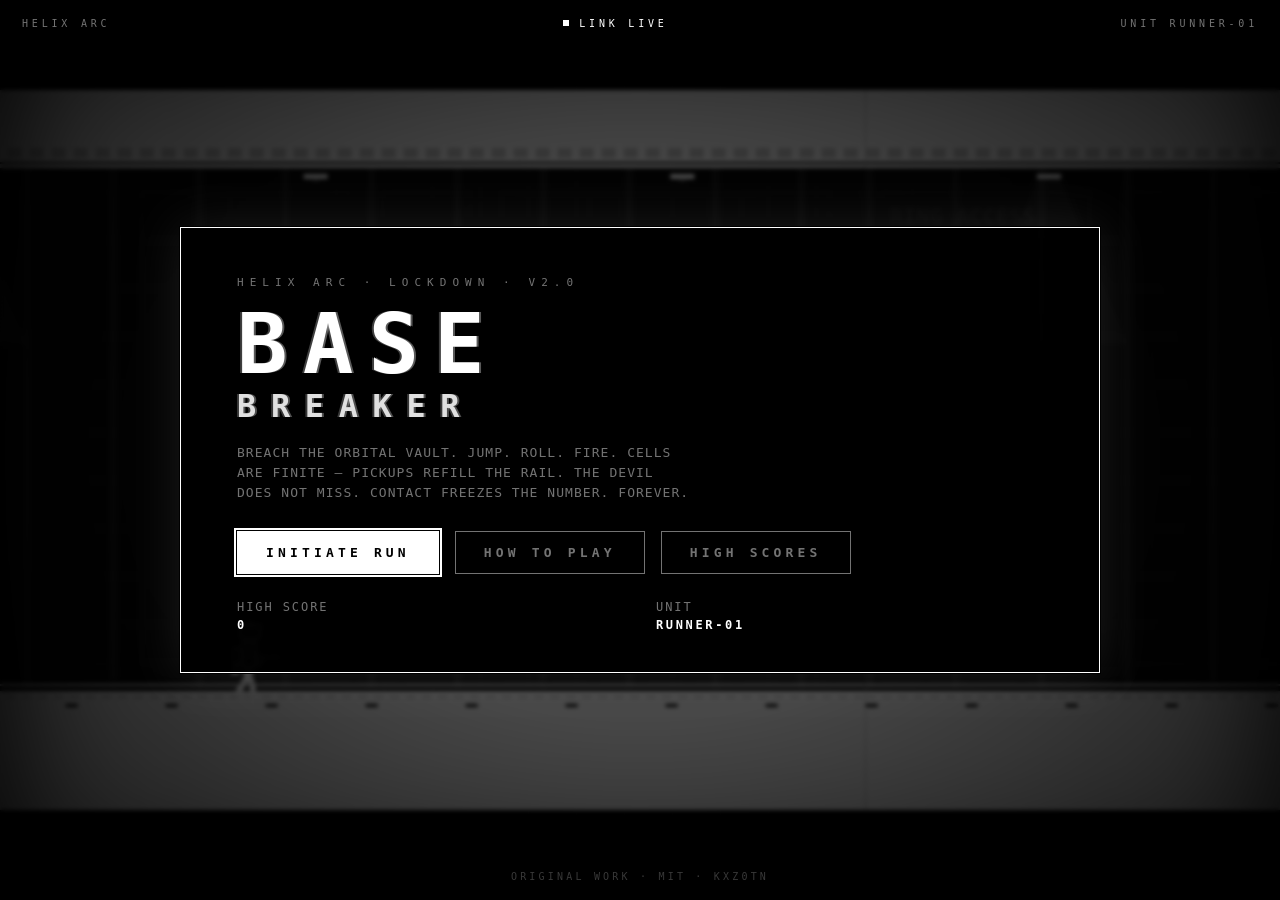
<file: index.html>
<!DOCTYPE html>
<!--
  BASEBREAKER v2.0
  Copyright (c) 2026 kxz0tn
  SPDX-License-Identifier: MIT

  100% original HTML5 Canvas endless runner.
  No third-party assets, fonts, audio, libraries, or CDNs.
-->
<html lang="en">
  <head>
    <meta charset="UTF-8" />
    <meta
      name="viewport"
      content="width=device-width, initial-scale=1, maximum-scale=1, user-scalable=no, viewport-fit=cover"
    />
    <meta name="format-detection" content="telephone=no" />
    <meta name="theme-color" content="#000000" />
    <meta name="mobile-web-app-capable" content="yes" />
    <meta name="apple-mobile-web-app-capable" content="yes" />
    <meta name="apple-mobile-web-app-title" content="BASEBREAKER" />
    <meta name="apple-mobile-web-app-status-bar-style" content="black-translucent" />
    <meta
      name="description"
      content="BASEBREAKER v2.0 — original monochrome industrial endless runner. Jump. Roll. Fire."
    />
    <meta name="author" content="kxz0tn" />
    <link rel="canonical" href="https://kxz0tn.github.io/basebreaker/" />
    <link rel="icon" href="favicon.svg" type="image/svg+xml" />
    <link rel="icon" href="favicon-32.png" type="image/png" sizes="32x32" />
    <link rel="apple-touch-icon" href="apple-touch-icon.png" />
    <link rel="manifest" href="site.webmanifest" />
    <meta property="og:type" content="website" />
    <meta property="og:site_name" content="BASEBREAKER" />
    <meta property="og:url" content="https://kxz0tn.github.io/basebreaker/" />
    <meta property="og:title" content="BASEBREAKER v2.0 — Jump. Roll. Fire." />
    <meta
      property="og:description"
      content="Breach Helix Arc. Keep your flow. Cells are finite — pickups refill the rail. The Devil does not miss."
    />
    <meta property="og:image" content="https://kxz0tn.github.io/basebreaker/og.png" />
    <meta property="og:image:type" content="image/png" />
    <meta property="og:image:width" content="1200" />
    <meta property="og:image:height" content="630" />
    <meta name="twitter:card" content="summary_large_image" />
    <meta name="twitter:title" content="BASEBREAKER v2.0 — Jump. Roll. Fire." />
    <meta
      name="twitter:description"
      content="Original monochrome industrial endless runner. Breach the orbital vault."
    />
    <meta name="twitter:image" content="https://kxz0tn.github.io/basebreaker/og.png" />
    <title>BASEBREAKER v2.0</title>
    <link rel="stylesheet" href="css/style.css" />
    <script type="application/ld+json">
      {
        "@context": "https://schema.org",
        "@type": "VideoGame",
        "name": "BASEBREAKER",
        "alternateName": "Basebreaker v2.0",
        "description": "Original monochrome industrial endless runner. Jump. Roll. Fire.",
        "url": "https://kxz0tn.github.io/basebreaker/",
        "image": "https://kxz0tn.github.io/basebreaker/og.png",
        "author": { "@type": "Person", "name": "kxz0tn" },
        "gamePlatform": ["Web Browser", "PC", "Mobile"],
        "genre": ["Endless runner", "Action"],
        "playMode": "SinglePlayer",
        "applicationCategory": "Game",
        "operatingSystem": "Any",
        "offers": { "@type": "Offer", "price": "0", "priceCurrency": "USD" }
      }
    </script>
  </head>
  <body class="menu-open">
    <div id="stage">
      <canvas id="gl" width="1280" height="720"></canvas>
    </div>

    <div id="fx-scan"></div>
    <div id="fx-vignette"></div>
    <div id="fx-damage"></div>
    <div id="fx-flash"></div>
    <div id="fx-glitch"></div>

    <div id="boot" class="panel">
      <div class="boot-log" id="boot-log">
        <div>BASEBREAKER  v2.0  //  COLD START</div>
      </div>
    </div>

    <div id="title" class="panel hidden">
      <div class="site-rail">
        <span>HELIX ARC</span>
        <span class="live">Link Live</span>
        <span>Unit Runner-01</span>
      </div>
      <div class="frame">
        <div class="kicker">HELIX ARC  ·  LOCKDOWN  ·  <span id="ver-tag">v2.0</span></div>
        <h1 class="logo">
          <span>BASE</span>
          <span class="sub">BREAKER</span>
        </h1>
        <p class="tag">
          Breach the orbital vault. Jump. Roll. Fire. Cells are finite —
          pickups refill the rail. The Devil does not miss. Contact
          freezes the number. Forever.
        </p>
        <div class="row">
          <button class="btn" id="btn-start" type="button">Initiate Run</button>
          <button class="btn ghost" id="btn-how" type="button">How to Play</button>
          <button class="btn ghost" id="btn-scores" type="button">High Scores</button>
        </div>
        <div class="meta">
          <div>High Score<b id="hiscore">0</b></div>
          <div>Unit<b>RUNNER-01</b></div>
        </div>
      </div>
      <div class="credit">Original work · MIT · kxz0tn</div>
    </div>

    <div id="how" class="panel hidden">
      <div class="frame wide">
        <div class="kicker">PROTOCOL</div>
        <h1 class="logo"><span>HOW TO PLAY</span></h1>
        <p class="tag">The corridor does not wait. Actions only — no steering.</p>
        <div class="howto">
          <div class="ctrl">
            <div class="glyph">
              <div class="chev up"></div>
            </div>
            <div class="lab">Jump</div>
            <div class="sub">W / ↑ / Swipe Up</div>
            <div class="glyph" style="height: 36px">
              <div class="keys">
                <span class="key">W</span>
                <span class="key">↑</span>
              </div>
            </div>
          </div>
          <div class="ctrl">
            <div class="glyph">
              <div class="chev down"></div>
            </div>
            <div class="lab">Roll</div>
            <div class="sub">S / ↓ / Swipe Down<br />Short slide under lintels</div>
            <div class="glyph" style="height: 36px">
              <div class="keys">
                <span class="key">S</span>
                <span class="key">↓</span>
              </div>
            </div>
          </div>
          <div class="ctrl">
            <div class="glyph">
              <div class="tap-ring"></div>
            </div>
            <div class="lab">Shoot</div>
            <div class="sub">Space / Tap<br />Cells refill on pickups</div>
            <div class="glyph" style="height: 36px">
              <div class="keys">
                <span class="key">SPC</span>
              </div>
            </div>
          </div>
        </div>
        <p class="tag">
          ROLL under low lintels. Duck floating slap panes. A clip is
          a short stumble — you never go down. FIRE the rail at marked
          seals and the Devil. Seals cannot be jumped or rolled. The
          Devil takes 3–5 hits; miss the window and it takes you.
          Lasers, pits, fields, and contact still kill.
          Menus: Arrows / WASD to move · Enter / Space to confirm · Esc to back.
          Pause: Esc / P &nbsp;·&nbsp; Mute: M &nbsp;·&nbsp; Scanlines: G
        </p>
        <div class="row">
          <button class="btn" id="btn-how-start" type="button">Initiate Run</button>
          <button class="btn ghost" id="btn-how-back" type="button">Back</button>
        </div>
      </div>
    </div>

    <div id="scores" class="panel hidden">
      <div class="frame">
        <div class="kicker">ARCHIVE</div>
        <h1 class="logo"><span>HIGH SCORES</span></h1>
        <div class="score-list" id="score-list"></div>
        <div class="row">
          <button class="btn ghost" id="btn-scores-back" type="button">Back</button>
        </div>
      </div>
    </div>

    <div id="hud">
      <div class="hud-corner tl"></div>
      <div class="hud-corner tr"></div>
      <div class="hud-corner bl"></div>
      <div class="hud-corner br"></div>
      <div class="wave-pip">SECTOR <b id="hud-sector">01</b> <span id="hud-sector-name">RING ACCESS</span></div>
      <div class="hud-top">
        <div>Score<div class="val" id="hud-score">0</div></div>
        <div>Mult<div class="val" id="hud-mult">x1.0</div></div>
        <div>Range<div class="val" id="hud-dist">0 M</div></div>
      </div>
      <div class="hud-right-meta">
        Best
        <b id="hud-best">0</b>
      </div>
      <div class="cross"></div>
      <div id="toast"></div>
      <div class="hud-left">
        <div class="bar-label"><span>Flow</span><span id="hud-flow-val">00</span></div>
        <div class="bar"><i id="bar-flow"></i></div>
        <div class="speed"><span id="hud-speed">0</span><small>M/S</small></div>
        <div class="threat" id="hud-boost"></div>
        <div class="threat" id="hud-threat">QUIET</div>
      </div>
      <div class="hud-ammo" id="hud-ammo">
        <div class="bar-label"><span>Cells</span><span id="hud-ammo-val">06</span></div>
        <div class="bar ammo"><i id="bar-ammo"></i></div>
      </div>
    </div>

    <div id="touch-ui" class="hidden">
      <button class="pad" id="pad-jump" type="button">Jump</button>
      <button class="pad" id="pad-roll" type="button">Roll</button>
    </div>

    <div id="pause" class="panel hidden">
      <div class="frame">
        <div class="kicker">HOLD</div>
        <h1 class="logo"><span>PAUSED</span></h1>
        <p class="tag">The vault does not pause. The grid does, for now.</p>
        <div class="row">
          <button class="btn" id="btn-resume" type="button">Resume</button>
          <button class="btn ghost" id="btn-restart" type="button">Restart Run</button>
          <button class="btn ghost" id="btn-menu-pause" type="button">Main Menu</button>
          <button class="btn ghost" id="btn-mute-pause" type="button">Mute</button>
        </div>
      </div>
    </div>

    <div id="over" class="panel hidden">
      <div class="frame over-frame">
        <div class="over-body">
          <div class="kicker">SIGNAL CUT</div>
          <h1 class="logo over-logo"><span>RUN ENDED</span></h1>
          <div class="stats">
            <div class="stat"><span>Final Score</span><b id="over-score">0</b></div>
            <div class="stat"><span>Distance</span><b id="over-dist">0 M</b></div>
            <div class="stat"><span>Time</span><b id="over-time">00:00</b></div>
          </div>
          <p class="flavor" id="over-flavor"></p>
          <div class="meta">
            <div>Best Recorded<b id="over-hiscore">0</b></div>
            <div>Peak Mult<b id="over-mult">x1.0</b></div>
          </div>
        </div>
        <div class="over-actions">
          <div class="row">
            <button class="btn" id="btn-retry" type="button">Retry</button>
            <button class="btn ghost" id="btn-copy" type="button">Copy Score</button>
            <button class="btn ghost" id="btn-menu" type="button">Main Menu</button>
          </div>
          <div id="copy-status"></div>
        </div>
      </div>
    </div>

    <div id="rotate">
      <b>Rotate Device</b>
      Landscape required
    </div>

    <div id="error"></div>

    <script src="js/config.js"></script>
    <script src="js/utils.js"></script>
    <script src="js/pool.js"></script>
    <script src="js/input.js"></script>
    <script src="js/audio.js"></script>
    <script src="js/particles.js"></script>
    <script src="js/projectiles.js"></script>
    <script src="js/player.js"></script>
    <script src="js/aliens.js"></script>
    <script src="js/hazards.js"></script>
    <script src="js/chunks.js"></script>
    <script src="js/world.js"></script>
    <script src="js/fx.js"></script>
    <script src="js/flow.js"></script>
    <script src="js/score.js"></script>
    <script src="js/ui.js"></script>
    <script src="js/game.js"></script>
    <script src="js/main.js"></script>
  </body>
</html>
</file>
<file: css/style.css>
/**
 * BASEBREAKER — Interface
 * Copyright (c) 2026 kxz0tn
 * SPDX-License-Identifier: MIT
 *
 * Holographic monochrome HUD. No color tokens exist in this file.
 * Geometry is CSS borders and hairline grids; type is generic
 * monospace so no third-party font files or named faces ship.
 */

:root {
  --void: #000000;
  --ink: #0a0a0a;
  --line: #ffffff;
  --dim: rgba(255, 255, 255, 0.22);
  --mid: rgba(255, 255, 255, 0.45);
  --ghost: rgba(255, 255, 255, 0.08);
  --font: ui-monospace, monospace;
  --safe-t: env(safe-area-inset-top, 0px);
  --safe-r: env(safe-area-inset-right, 0px);
  --safe-b: env(safe-area-inset-bottom, 0px);
  --safe-l: env(safe-area-inset-left, 0px);
}

* {
  box-sizing: border-box;
  margin: 0;
  padding: 0;
  user-select: none;
  -webkit-user-select: none;
  -webkit-tap-highlight-color: transparent;
}

html,
body {
  width: 100%;
  height: 100%;
  height: 100dvh;
  overflow: hidden;
  overscroll-behavior: none;
  -webkit-text-size-adjust: 100%;
  text-size-adjust: 100%;
  background: var(--void);
  color: var(--line);
  font-family: var(--font);
  cursor: none;
  position: fixed;
  inset: 0;
  touch-action: none;
}

body.menu-open {
  cursor: default;
}

body.menu-open::before {
  content: "";
  position: fixed;
  inset: 0;
  z-index: 1;
  pointer-events: none;
  background-image:
    linear-gradient(rgba(255, 255, 255, 0.035) 1px, transparent 1px),
    linear-gradient(90deg, rgba(255, 255, 255, 0.035) 1px, transparent 1px);
  background-size: 48px 48px;
  mask-image: radial-gradient(ellipse at center, #000 28%, transparent 78%);
}

#stage {
  position: fixed;
  inset: 0;
  display: flex;
  align-items: center;
  justify-content: center;
  background: #000;
  touch-action: none;
}

#gl {
  display: block;
  background: #000;
  width: auto;
  height: auto;
  max-width: 100%;
  max-height: 100%;
  touch-action: none;
}

/* CRT / holographic stack sitting above the canvas */
#fx-scan,
#fx-vignette,
#fx-damage,
#fx-flash,
#fx-glitch {
  pointer-events: none;
  position: fixed;
  inset: 0;
  z-index: 20;
}

#fx-scan {
  background: repeating-linear-gradient(
    to bottom,
    rgba(255, 255, 255, 0.035) 0px,
    rgba(255, 255, 255, 0.035) 1px,
    transparent 2px,
    transparent 4px
  );
  mix-blend-mode: overlay;
  animation: scan-drift 9s linear infinite;
}

#fx-scan.off {
  display: none;
}

#fx-vignette {
  background: radial-gradient(ellipse at center, transparent 42%, rgba(0, 0, 0, 0.72) 100%);
  box-shadow: inset 0 0 120px rgba(0, 0, 0, 0.85);
}

#fx-damage {
  opacity: 0;
  background: radial-gradient(ellipse at center, transparent 40%, rgba(255, 255, 255, 0.18) 100%);
  transition: opacity 80ms linear;
}

#fx-flash {
  opacity: 0;
  background: #fff;
  mix-blend-mode: overlay;
}

#fx-glitch {
  opacity: 0;
  background: repeating-linear-gradient(
    90deg,
    transparent 0 18px,
    rgba(255, 255, 255, 0.05) 18px 19px,
    transparent 19px 41px
  );
  mix-blend-mode: overlay;
}

@keyframes scan-drift {
  from {
    transform: translateY(0);
  }
  to {
    transform: translateY(4px);
  }
}

.panel {
  position: fixed;
  inset: 0;
  z-index: 40;
  display: flex;
  flex-direction: column;
  align-items: center;
  justify-content: center;
  background: rgba(0, 0, 0, 0.72);
  backdrop-filter: blur(2px);
  overflow: auto;
  padding: calc(16px + var(--safe-t)) calc(16px + var(--safe-r)) calc(16px + var(--safe-b)) calc(16px + var(--safe-l));
  touch-action: pan-y;
}

.hidden {
  display: none !important;
}

.site-rail {
  position: absolute;
  top: calc(18px + var(--safe-t));
  left: calc(22px + var(--safe-l));
  right: calc(22px + var(--safe-r));
  display: flex;
  justify-content: space-between;
  gap: 16px;
  font-size: 10px;
  letter-spacing: 0.38em;
  text-transform: uppercase;
  color: var(--mid);
  z-index: 2;
}

.site-rail .live {
  color: #fff;
}

.site-rail .live::before {
  content: "";
  display: inline-block;
  width: 6px;
  height: 6px;
  margin-right: 10px;
  background: #fff;
  vertical-align: 1px;
  animation: pulse 1.4s steps(2, end) infinite;
}

.credit {
  position: absolute;
  bottom: calc(18px + var(--safe-b));
  left: 0;
  right: 0;
  text-align: center;
  font-size: 10px;
  letter-spacing: 0.32em;
  text-transform: uppercase;
  color: var(--dim);
}

.frame {
  position: relative;
  width: min(920px, calc(100vw - 48px));
  padding: 48px 56px 40px;
  border: 1px solid var(--line);
  background:
    linear-gradient(180deg, rgba(0, 0, 0, 0.88), rgba(0, 0, 0, 0.96));
  box-shadow: 0 0 0 1px #000, 0 0 48px rgba(255, 255, 255, 0.1);
}

.frame.wide {
  width: min(980px, calc(100vw - 36px));
}

.frame::before,
.frame::after {
  content: "";
  position: absolute;
  width: 18px;
  height: 18px;
  border: 1px solid #fff;
}

.frame::before {
  top: -1px;
  left: -1px;
  border-right: 0;
  border-bottom: 0;
}

.frame::after {
  bottom: -1px;
  right: -1px;
  border-left: 0;
  border-top: 0;
}

.kicker {
  letter-spacing: 0.55em;
  font-size: 11px;
  color: var(--mid);
  text-transform: uppercase;
  margin-bottom: 18px;
}

.logo {
  position: relative;
  font-size: clamp(36px, 8vw, 84px);
  font-weight: 700;
  letter-spacing: 0.18em;
  line-height: 0.9;
  text-transform: uppercase;
  text-shadow: 2px 0 rgba(255, 255, 255, 0.35), -2px 0 rgba(180, 180, 180, 0.35);
  animation: logo-flicker 4.8s steps(2, end) infinite;
}

.logo span {
  display: block;
}

.logo .sub {
  font-size: 0.38em;
  letter-spacing: 0.46em;
  margin-top: 10px;
  opacity: 0.88;
}

@keyframes logo-flicker {
  0%,
  96%,
  100% {
    opacity: 1;
    transform: none;
    filter: none;
  }
  97% {
    opacity: 0.75;
    transform: translateX(2px);
    filter: blur(0.4px);
  }
  98% {
    opacity: 1;
    transform: translateX(-3px);
  }
}

.tag {
  margin: 22px 0 28px;
  max-width: 58ch;
  font-size: 13px;
  line-height: 1.55;
  letter-spacing: 0.08em;
  color: var(--mid);
  text-transform: uppercase;
}

.row {
  display: flex;
  flex-wrap: wrap;
  gap: 12px 16px;
  align-items: center;
  margin-bottom: 26px;
}

.btn {
  appearance: none;
  background: #000;
  color: #fff;
  border: 1px solid #fff;
  padding: 14px 28px;
  font: 700 13px/1 var(--font);
  letter-spacing: 0.32em;
  text-transform: uppercase;
  cursor: pointer;
  position: relative;
  overflow: hidden;
  touch-action: manipulation;
  transition: background 120ms linear, color 120ms linear, transform 80ms linear;
}

.btn:hover,
.btn:focus-visible,
.btn.nav-focus {
  background: #fff;
  color: #000;
  outline: none;
  animation: btn-glitch 220ms steps(2, end) 1;
}

.btn.nav-focus {
  box-shadow: 0 0 0 1px #000, 0 0 0 3px #fff;
}

.btn:active {
  transform: translateY(1px);
}

.btn.ghost {
  background: transparent;
  color: var(--mid);
  border-color: var(--mid);
}

@keyframes btn-glitch {
  0% {
    clip-path: inset(0 0 0 0);
  }
  30% {
    clip-path: inset(20% 0 40% 0);
    transform: translateX(3px);
  }
  60% {
    clip-path: inset(60% 0 10% 0);
    transform: translateX(-2px);
  }
  100% {
    clip-path: inset(0 0 0 0);
  }
}

.meta {
  display: grid;
  grid-template-columns: 1fr 1fr;
  gap: 18px 32px;
  font-size: 12px;
  letter-spacing: 0.16em;
  text-transform: uppercase;
  color: var(--mid);
}

.meta b {
  display: block;
  color: #fff;
  font-weight: 600;
  margin-top: 4px;
  letter-spacing: 0.22em;
}

/* How-to-play animated control glyphs */
.howto {
  display: grid;
  grid-template-columns: repeat(3, minmax(0, 1fr));
  gap: 18px;
  margin: 8px 0 22px;
}

.ctrl {
  border: 1px solid var(--dim);
  padding: 16px 12px 14px;
  text-align: center;
}

.ctrl .lab {
  font-size: 11px;
  letter-spacing: 0.28em;
  text-transform: uppercase;
  color: #fff;
  margin-top: 10px;
}

.ctrl .sub {
  font-size: 10px;
  letter-spacing: 0.16em;
  text-transform: uppercase;
  color: var(--mid);
  margin-top: 6px;
  line-height: 1.45;
}

.glyph {
  height: 72px;
  position: relative;
  display: flex;
  align-items: center;
  justify-content: center;
}

.chev {
  width: 22px;
  height: 22px;
  border-top: 2px solid #fff;
  border-right: 2px solid #fff;
}

.chev.up {
  transform: rotate(-45deg);
  animation: swipe-up 1.15s ease-in-out infinite;
}

.chev.down {
  transform: rotate(135deg);
  animation: swipe-down 1.15s ease-in-out infinite;
}

@keyframes swipe-up {
  0%,
  100% {
    transform: rotate(-45deg) translate(8px, 8px);
    opacity: 0.25;
  }
  45% {
    transform: rotate(-45deg) translate(-6px, -6px);
    opacity: 1;
  }
}

@keyframes swipe-down {
  0%,
  100% {
    transform: rotate(135deg) translate(8px, 8px);
    opacity: 0.25;
  }
  45% {
    transform: rotate(135deg) translate(-6px, -6px);
    opacity: 1;
  }
}

.tap-ring {
  position: relative;
  width: 22px;
  height: 22px;
  border: 2px solid #fff;
  border-radius: 50%;
  animation: tap-pulse 1.15s ease-in-out infinite;
}

.tap-ring::after {
  content: "";
  position: absolute;
  width: 8px;
  height: 8px;
  background: #fff;
  border-radius: 50%;
  top: 50%;
  left: 50%;
  transform: translate(-50%, -50%);
}

@keyframes tap-pulse {
  0%,
  100% {
    transform: scale(0.7);
    opacity: 0.3;
  }
  45% {
    transform: scale(1.15);
    opacity: 1;
  }
}

.keys {
  display: flex;
  gap: 6px;
}

.key {
  min-width: 28px;
  height: 28px;
  padding: 0 6px;
  border: 1px solid #fff;
  font-size: 10px;
  letter-spacing: 0.08em;
  display: flex;
  align-items: center;
  justify-content: center;
}

.score-list {
  display: flex;
  flex-direction: column;
  gap: 8px;
  margin: 8px 0 24px;
  min-height: 160px;
}

.score-row {
  display: grid;
  grid-template-columns: 36px 1fr 1fr 1fr;
  gap: 10px;
  font-size: 12px;
  letter-spacing: 0.16em;
  text-transform: uppercase;
  color: var(--mid);
  border-bottom: 1px solid var(--ghost);
  padding: 8px 0;
}

.score-row b {
  color: #fff;
  font-weight: 600;
}

.score-row.head {
  color: var(--dim);
  border-bottom: 1px solid var(--dim);
}

#boot {
  z-index: 60;
  background: #000;
}

#boot .boot-log {
  width: min(640px, calc(100vw - 48px));
  font-size: 12px;
  letter-spacing: 0.18em;
  text-transform: uppercase;
  color: var(--mid);
  line-height: 1.9;
}

#boot .boot-log .ok {
  color: #fff;
}

#boot .boot-log::after {
  content: "█";
  margin-left: 6px;
  animation: pulse 0.8s steps(2, end) infinite;
}

/* In-run HUD */
#hud {
  position: fixed;
  inset: 0;
  z-index: 30;
  pointer-events: none;
  opacity: 0;
  transition: opacity 400ms ease;
}

#hud.on {
  opacity: 1;
}

.hud-corner {
  position: absolute;
  width: 22px;
  height: 22px;
  border: 1px solid var(--mid);
}

.hud-corner.tl {
  top: calc(18px + var(--safe-t));
  left: calc(18px + var(--safe-l));
  border-right: 0;
  border-bottom: 0;
}
.hud-corner.tr {
  top: calc(18px + var(--safe-t));
  right: calc(18px + var(--safe-r));
  border-left: 0;
  border-bottom: 0;
}
.hud-corner.bl {
  bottom: calc(18px + var(--safe-b));
  left: calc(18px + var(--safe-l));
  border-right: 0;
  border-top: 0;
}
.hud-corner.br {
  bottom: calc(18px + var(--safe-b));
  right: calc(18px + var(--safe-r));
  border-left: 0;
  border-top: 0;
}

.hud-top {
  position: absolute;
  top: calc(22px + var(--safe-t));
  left: 50%;
  transform: translateX(-50%);
  display: flex;
  gap: 32px;
  align-items: flex-end;
  letter-spacing: 0.28em;
  font-size: 11px;
  text-transform: uppercase;
  color: var(--mid);
}

.hud-top .val {
  color: #fff;
  font-size: 18px;
  letter-spacing: 0.16em;
  font-variant-numeric: tabular-nums;
}

.hud-top .val.hot {
  animation: pulse 0.55s steps(2, end) infinite;
}

.wave-pip {
  position: absolute;
  top: calc(22px + var(--safe-t));
  left: calc(28px + var(--safe-l));
  font-size: 11px;
  letter-spacing: 0.32em;
  text-transform: uppercase;
  color: var(--mid);
}

.wave-pip b {
  color: #fff;
  font-weight: 600;
}

.hud-right-meta {
  position: absolute;
  top: calc(22px + var(--safe-t));
  right: calc(28px + var(--safe-r));
  text-align: right;
  font-size: 11px;
  letter-spacing: 0.28em;
  text-transform: uppercase;
  color: var(--mid);
}

.hud-right-meta b {
  display: block;
  color: #fff;
  font-size: 16px;
  letter-spacing: 0.14em;
  margin-top: 3px;
  font-variant-numeric: tabular-nums;
}

.hud-left {
  position: absolute;
  left: calc(28px + var(--safe-l));
  bottom: calc(28px + var(--safe-b));
  width: 220px;
}

.bar-label {
  display: flex;
  justify-content: space-between;
  font-size: 10px;
  letter-spacing: 0.28em;
  text-transform: uppercase;
  color: var(--mid);
  margin-bottom: 5px;
}

.bar {
  height: 8px;
  border: 1px solid var(--mid);
  padding: 1px;
  margin-bottom: 10px;
  background: #000;
}

.bar > i {
  display: block;
  height: 100%;
  width: 100%;
  background: #fff;
  transform: scaleX(0);
  transform-origin: left center;
  transition: transform 80ms linear;
}

.wave-pip span {
  color: var(--mid);
  letter-spacing: 0.18em;
  margin-left: 8px;
}

.speed {
  font-size: 42px;
  letter-spacing: 0.08em;
  font-variant-numeric: tabular-nums;
  line-height: 0.9;
}

.speed small {
  font-size: 11px;
  letter-spacing: 0.32em;
  color: var(--mid);
  margin-left: 8px;
}

.threat {
  margin-top: 8px;
  font-size: 11px;
  letter-spacing: 0.3em;
  text-transform: uppercase;
  color: var(--mid);
}

.threat.hot {
  color: #fff;
  animation: pulse 0.7s steps(2, end) infinite;
}

.hud-ammo {
  position: absolute;
  right: calc(28px + var(--safe-r));
  bottom: calc(28px + var(--safe-b));
  width: 180px;
}

.hud-ammo.empty .bar-label,
.hud-ammo.empty #hud-ammo-val {
  color: #fff;
  animation: pulse 0.55s steps(2, end) infinite;
}

.hud-ammo .bar.ammo > i {
  background: #fff;
}

@keyframes pulse {
  50% {
    opacity: 0.35;
  }
}

.cross {
  position: absolute;
  left: 50%;
  top: 18%;
  width: 18px;
  height: 18px;
  transform: translate(-50%, -50%);
  opacity: 0.22;
}

.cross::before,
.cross::after {
  content: "";
  position: absolute;
  background: #fff;
}

.cross::before {
  left: 8px;
  top: 0;
  width: 1px;
  height: 18px;
}

.cross::after {
  left: 0;
  top: 8px;
  width: 18px;
  height: 1px;
}

#toast {
  position: absolute;
  top: 18%;
  left: 50%;
  transform: translateX(-50%);
  letter-spacing: 0.4em;
  font-size: 13px;
  text-transform: uppercase;
  opacity: 0;
  transition: opacity 200ms linear;
  text-shadow: 0 0 12px rgba(255, 255, 255, 0.45);
}

#toast.show {
  opacity: 1;
}

.stats {
  display: grid;
  grid-template-columns: repeat(2, minmax(0, 1fr));
  gap: 14px 28px;
  margin: 22px 0 28px;
}

.stat b {
  display: block;
  font-size: 22px;
  letter-spacing: 0.12em;
  color: #fff;
}

.stat span {
  font-size: 11px;
  letter-spacing: 0.26em;
  text-transform: uppercase;
  color: var(--mid);
}

.flavor {
  font-size: 13px;
  letter-spacing: 0.12em;
  line-height: 1.6;
  color: var(--mid);
  max-width: 54ch;
  margin-bottom: 24px;
  text-transform: uppercase;
}

#copy-status {
  font-size: 11px;
  letter-spacing: 0.22em;
  text-transform: uppercase;
  color: var(--mid);
  min-height: 16px;
  margin: 10px 0 0;
}

/* Game Over — stacked body + pinned actions. Nothing may overlap Retry. */
.over-frame {
  display: flex;
  flex-direction: column;
  max-height: min(92vh, 680px);
  overflow: hidden;
  padding: 28px 40px 22px;
}

.over-logo {
  font-size: clamp(26px, 4.4vw, 44px) !important;
  letter-spacing: 0.16em;
  margin: 0 0 4px;
}

.over-body {
  flex: 1 1 auto;
  min-height: 0;
}

#over .kicker {
  margin-bottom: 10px;
}

#over .stats {
  margin: 12px 0 10px;
  gap: 10px 24px;
}

#over .stat b {
  font-size: 20px;
}

#over .flavor {
  margin: 0 0 12px;
  max-width: none;
}

#over .meta {
  margin: 0;
}

.over-actions {
  flex: 0 0 auto;
  margin-top: 18px;
  padding-top: 16px;
  border-top: 1px solid var(--ghost);
}

#over .row {
  margin-bottom: 0;
  flex-wrap: wrap;
}

#error {
  position: fixed;
  inset: 0;
  z-index: 80;
  display: none;
  align-items: center;
  justify-content: center;
  background: #000;
  padding: 32px;
  text-align: center;
  letter-spacing: 0.16em;
  text-transform: uppercase;
}

#error.show {
  display: flex;
}

/* Portrait lock gate */
#rotate {
  display: none;
  position: fixed;
  inset: 0;
  z-index: 90;
  background: #000;
  color: #fff;
  align-items: center;
  justify-content: center;
  flex-direction: column;
  letter-spacing: 0.36em;
  text-transform: uppercase;
  text-align: center;
  padding: 32px;
  font-size: 14px;
  touch-action: none;
}

#rotate b {
  display: block;
  font-size: 22px;
  letter-spacing: 0.28em;
  margin-bottom: 16px;
}

#rotate.show {
  display: flex;
}

@media (orientation: portrait) and (hover: none) {
  #rotate {
    display: flex;
  }
}

/* Optional transparent mobile fallback pads */
#touch-ui {
  position: fixed;
  inset: 0;
  z-index: 35;
  pointer-events: none;
}

#touch-ui.on {
  pointer-events: none;
}

#touch-ui .pad {
  pointer-events: auto;
  touch-action: manipulation;
  position: absolute;
  bottom: calc(18px + var(--safe-b));
  width: 88px;
  height: 64px;
  border: 1px solid rgba(255, 255, 255, 0.18);
  background: rgba(255, 255, 255, 0.03);
  color: rgba(255, 255, 255, 0.55);
  font: 700 11px/1 var(--font);
  letter-spacing: 0.22em;
  text-transform: uppercase;
}

#touch-ui .pad:active {
  background: rgba(255, 255, 255, 0.16);
  color: #fff;
}

#pad-jump {
  left: calc(18px + var(--safe-l));
}
#pad-roll {
  left: calc(116px + var(--safe-l));
}

@media (max-width: 720px) {
  .site-rail {
    font-size: 8px;
    letter-spacing: 0.18em;
  }
  .credit {
    letter-spacing: 0.16em;
  }
  .frame {
    padding: 28px 22px;
  }
  .over-frame {
    padding: 20px 18px 16px;
  }
  .meta,
  .howto,
  .score-row {
    grid-template-columns: 1fr;
  }
  .hud-ammo {
    width: 140px;
  }
  #over .meta,
  #over .stats {
    grid-template-columns: 1fr 1fr;
  }
  .score-row {
    gap: 4px;
  }
  .speed {
    font-size: 28px;
  }
  .hud-top {
    gap: 16px;
    font-size: 10px;
  }
  .hud-top .val {
    font-size: 14px;
  }
}
</file>
